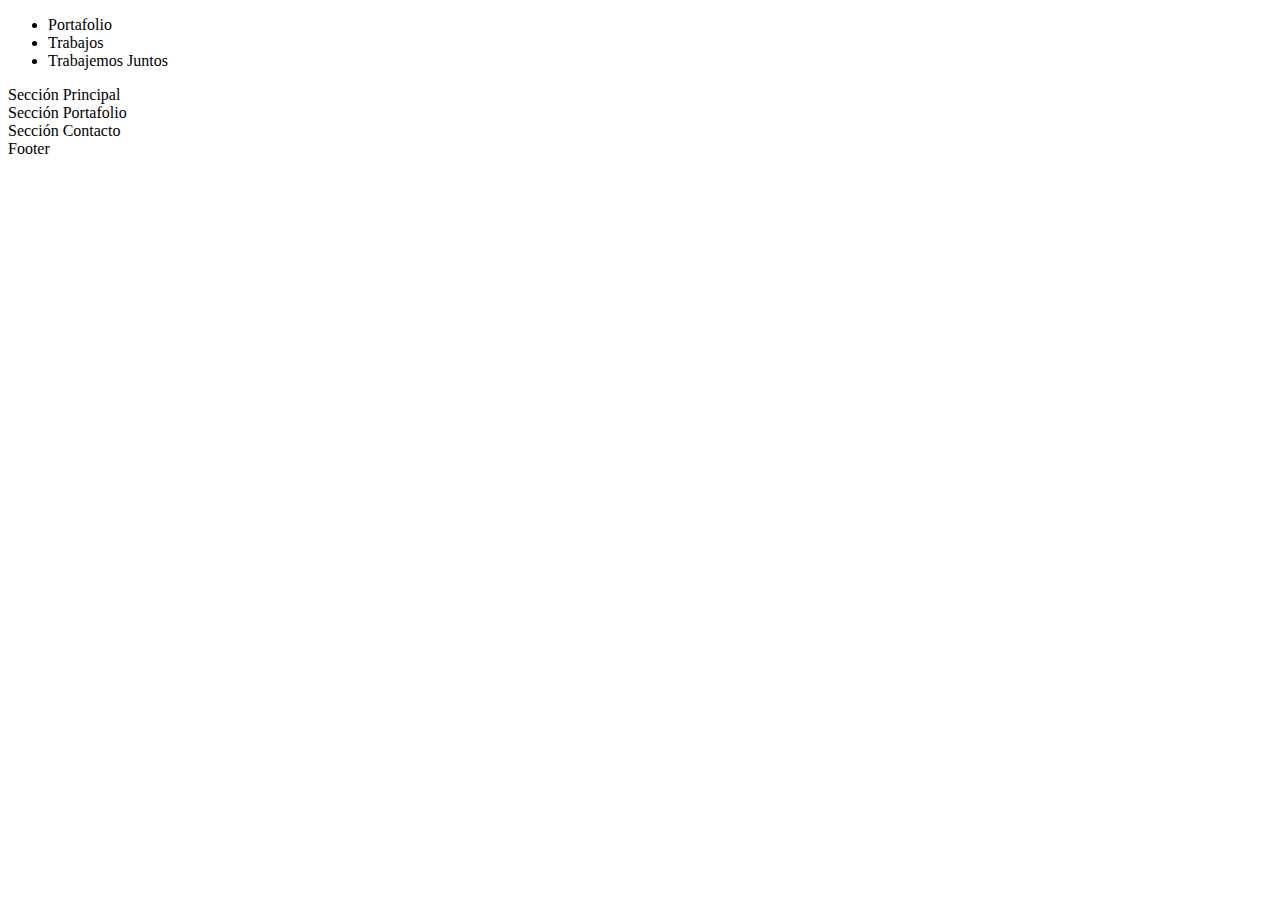
<file: si/index.html>
<!DOCTYPE html>
<html>
    <head>
        <title>Aimajoke</title>
    </head>
    <body>
         <header>
            
                <nav>
                    <ul>
                        <li>Portafolio</li>
                        <li>Trabajos</li>
                        <li>Trabajemos Juntos</li>
                    </ul>
                </nav>
        </header>
        <section>Sección Principal</section>
        <section>Sección Portafolio</section>
        <section>Sección Contacto</section>
        <footer>Footer</footer>
    </body>

</html>
</file>
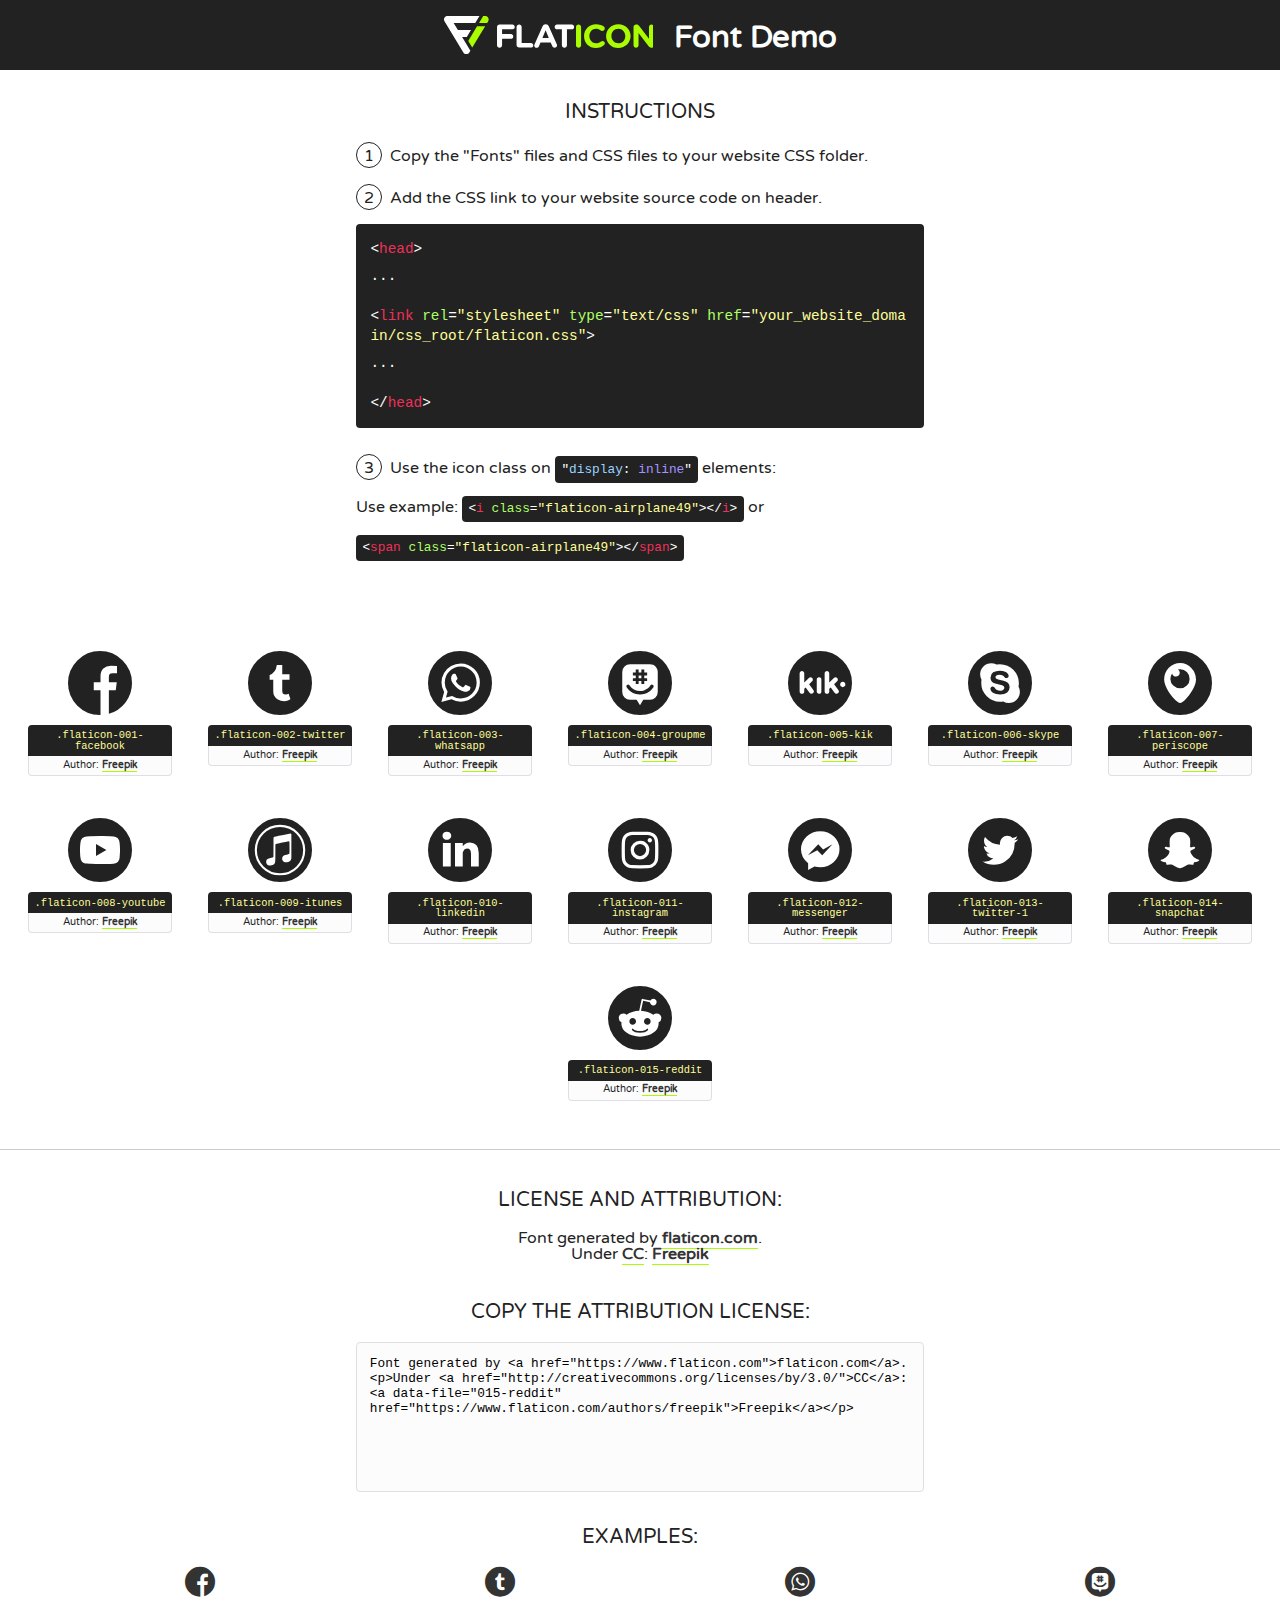
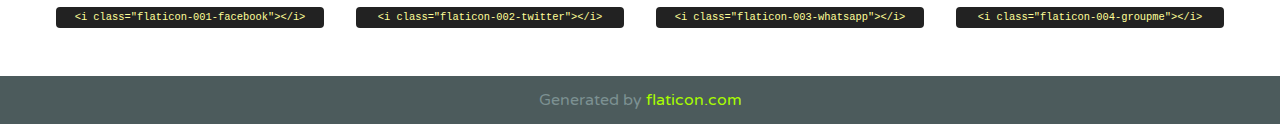
<file: css/font/flaticon.html>
<!DOCTYPE html>
<!--
  Flaticon icon font: Flaticon
  Creation date: 20/12/2018 09:27
-->
<html>
<!DOCTYPE html>
<html>

<head>
    <title>Flaticon WebFont</title>
    <link href="http://fonts.googleapis.com/css?family=Varela+Round" rel="stylesheet" type="text/css" />
    <link rel="stylesheet" type="text/css" href="flaticon.css">
    <meta charset="UTF-8">
    <style>
    html, body, div, span, applet, object, iframe,
    h1, h2, h3, h4, h5, h6, p, blockquote, pre,
    a, abbr, acronym, address, big, cite, code,
    del, dfn, em, img, ins, kbd, q, s, samp,
    small, strike, strong, sub, sup, tt, var,
    b, u, i, center,
    dl, dt, dd, ol, ul, li,
    fieldset, form, label, legend,
    table, caption, tbody, tfoot, thead, tr, th, td,
    article, aside, canvas, details, embed, 
    figure, figcaption, footer, header, hgroup, 
    menu, nav, output, ruby, section, summary,
    time, mark, audio, video {
        margin: 0;
        padding: 0;
        border: 0;
        font-size: 100%;
        font: inherit;
        vertical-align: baseline;
    }
    /* HTML5 display-role reset for older browsers */
    article, aside, details, figcaption, figure, 
    footer, header, hgroup, menu, nav, section {
        display: block;
    }
    body {
        line-height: 1;
    }
    ol, ul {
        list-style: none;
    }
    blockquote, q {
        quotes: none;
    }
    blockquote:before, blockquote:after,
    q:before, q:after {
        content: '';
        content: none;
    }
    table {
        border-collapse: collapse;
        border-spacing: 0;
    }
    body {
        font-family: 'Varela Round', Helvetica, Arial, sans-serif;
        font-size: 16px;
        color: #222;
    }
    a {
        color: #333;
        border-bottom: 1px solid #a9fd00;
        font-weight: bold;
        text-decoration: none;
    }
    * {
        -moz-box-sizing: border-box;
        -webkit-box-sizing: border-box;
        box-sizing: border-box;
        margin: 0;
        padding: 0;
    }
    [class^="flaticon-"]:before, [class*=" flaticon-"]:before, [class^="flaticon-"]:after, [class*=" flaticon-"]:after {
        font-family: Flaticon;
        font-size: 30px;
        font-style: normal;
        margin-left: 20px;
        color: #333;
    }
    .wrapper {
        max-width: 600px;
        margin: auto;
        padding: 0 1em;
    }
    .title {
        font-size: 1.25em;
        text-align: center;
        margin-bottom: 1em;
        text-transform: uppercase;
    }
    header {
        text-align: center;
        background-color: #222;
        color: #fff;
        padding: 1em;
    }
    header .logo {
        width: 210px;
        height: 38px;
        display: inline-block;
        vertical-align: middle;
        margin-right: 1em;
        border: none;
    }
    header strong {
        font-size: 1.95em;
        font-weight: bold;
        vertical-align: middle;
        margin-top: 5px;
        display: inline-block;
    }
    .demo {
        margin: 2em auto;
        line-height: 1.25em;
    }
    .demo ul li {
        margin-bottom: 1em;
    }
    .demo ul li .num {
        color: #222;
        border-radius: 20px;
        display: inline-block;
        width: 26px;
        padding: 3px;
        height: 26px;
        text-align: center;
        margin-right: 0.5em;
        border: 1px solid #222;
    }
    .demo ul li code {
        background-color: #222;
        border-radius: 4px;
        padding: 0.25em 0.5em;
        display: inline-block;
        color: #fff;
        font-family: Consolas,Monaco,Lucida Console,Liberation Mono,DejaVu Sans Mono,Bitstream Vera Sans Mono,Courier New, monospace;
        font-weight: lighter;
        margin-top: 1em;
        font-size: 0.8em;
        word-break: break-all;
    }
    .demo ul li code.big {
        padding: 1em;
        font-size: 0.9em;
    }
    .demo ul li code .red {
        color: #EF3159;
    }
    .demo ul li code .green {
        color: #ACFF65;
    }
    .demo ul li code .yellow {
        color: #FFFF99;
    }
    .demo ul li code .blue {
        color: #99D3FF;
    }
    .demo ul li code .purple {
        color: #A295FF;
    }
    .demo ul li code .dots {
        margin-top: 0.5em;
        display: block;
    }
    #glyphs {
        border-bottom: 1px solid #ccc;
        padding: 2em 0;
        text-align: center;
    }
    .glyph {
        display: inline-block;
        width: 9em;
        margin: 1em;
        text-align: center;
        vertical-align: top;
        background: #FFF;
    }
    .glyph .glyph-icon {
        padding: 10px;
        display: block;
        font-family:"Flaticon";
        font-size: 64px;
        line-height: 1;
    }
    .glyph .glyph-icon:before {
        font-size: 64px;
        color: #222;
        margin-left: 0;
    }
    .class-name {
        font-size: 0.65em;
        background-color: #222;
        color: #fff;
        border-radius: 4px 4px 0 0;
        padding: 0.5em;
        color: #FFFF99;
        font-family: Consolas,Monaco,Lucida Console,Liberation Mono,DejaVu Sans Mono,Bitstream Vera Sans Mono,Courier New, monospace;
    }
    .author-name {
        font-size: 0.6em;
        background-color: #fcfcfd;
        border: 1px solid #DEDEE4;
        border-top: 0;
        border-radius: 0 0 4px 4px;
        padding: 0.5em;
    }
    .class-name:last-child {
        font-size: 10px;
        color:#888;
    }
    .class-name:last-child a {
        font-size: 10px;
        color:#555;
    }
    .class-name:last-child a:hover {
        color:#a9fd00;
    }
    .glyph > input {
        display: block;
        width: 100px;
        margin: 5px auto;
        text-align: center;
        font-size: 12px;
        cursor: text;
    }
    .glyph > input.icon-input {
        font-family:"Flaticon";
        font-size: 16px;
        margin-bottom: 10px;
    }
    .attribution .title {
        margin-top: 2em;
    }
    .attribution textarea {
        background-color: #fcfcfd;
        padding: 1em;
        border: none;
        box-shadow: none;
        border: 1px solid #DEDEE4;
        border-radius: 4px;
        resize: none;
        width: 100%;
        height: 150px;
        font-size: 0.8em;
        font-family: Consolas,Monaco,Lucida Console,Liberation Mono,DejaVu Sans Mono,Bitstream Vera Sans Mono,Courier New, monospace;
        -webkit-appearance: none;
    }
    .iconsuse {
        margin: 2em auto;
        text-align: center;
        max-width: 1200px;
    }
    .iconsuse:after {
        content: '';
        display: table;
        clear: both;
    }
    .iconsuse .image {
        float: left;
        width: 25%;
        padding: 0 1em;
    }
    .iconsuse .image p {
        margin-bottom: 1em;
    }
    .iconsuse .image span {
        display: block;
        font-size: 0.65em;
        background-color: #222;
        color: #fff;
        border-radius: 4px;
        padding: 0.5em;
        color: #FFFF99;
        margin-top: 1em;
        font-family: Consolas,Monaco,Lucida Console,Liberation Mono,DejaVu Sans Mono,Bitstream Vera Sans Mono,Courier New, monospace;
    }
    #footer {
        text-align: center;
        background-color: #4C5B5C;
        color: #7c9192;
        padding: 1em;
    }
    #footer a {
        border: none;
        color: #a9fd00;
        font-weight: normal;
    }
    @media (max-width: 960px) {
        .iconsuse .image {
            width: 50%;
        }
    }
    @media (max-width: 560px) {
        .iconsuse .image {
            width: 100%;
        }
    }
    </style>
</head>

<body class="characters-off">

    <header>
        <a href="https://www.flaticon.com" target="_blank" class="logo">
            <svg version="1.1" xmlns="http://www.w3.org/2000/svg" xmlns:xlink="http://www.w3.org/1999/xlink" xmlns:a="http://ns.adobe.com/AdobeSVGViewerExtensions/3.0/" viewBox="0 0 560.875 102.036" enable-background="new 0 0 560.875 102.036" xml:space="preserve">
                <defs>
                </defs>
                <g>
                    <g class="letters">
                        <path fill="#ffffff" d="M141.596,29.675c0-3.777,2.985-6.767,6.764-6.767h34.438c3.426,0,6.15,2.728,6.15,6.15
                        c0,3.43-2.724,6.149-6.15,6.149h-27.674v13.091h23.719c3.429,0,6.151,2.724,6.151,6.15c0,3.43-2.723,6.149-6.151,6.149h-23.719
                        v17.574c0,3.773-2.986,6.761-6.764,6.761c-3.779,0-6.764-2.989-6.764-6.761V29.675z"></path>
                        <path fill="#ffffff" d="M193.844,29.149c0-3.781,2.985-6.767,6.764-6.767c3.776,0,6.763,2.985,6.763,6.767v42.957h25.039
                        c3.426,0,6.149,2.726,6.149,6.153c0,3.425-2.723,6.15-6.149,6.15h-31.802c-3.779,0-6.764-2.986-6.764-6.768V29.149z"></path>
                        <path fill="#ffffff" d="M241.891,75.71l21.438-48.407c1.492-3.341,4.215-5.357,7.906-5.357h0.792
                        c3.686,0,6.323,2.017,7.815,5.357l21.439,48.407c0.436,0.967,0.701,1.845,0.701,2.723c0,3.602-2.809,6.501-6.414,6.501
                        c-3.161,0-5.269-1.845-6.499-4.655l-4.132-9.661h-27.059l-4.301,10.102c-1.144,2.631-3.426,4.214-6.237,4.214
                        c-3.517,0-6.24-2.81-6.24-6.325C241.1,77.64,241.451,76.677,241.891,75.71z M279.932,58.666l-8.521-20.297l-8.526,20.297H279.932
                        z"></path>
                        <path fill="#ffffff" d="M314.864,35.387H301.86c-3.429,0-6.239-2.813-6.239-6.238c0-3.429,2.811-6.24,6.239-6.24h39.533
                        c3.426,0,6.237,2.811,6.237,6.24c0,3.425-2.811,6.238-6.237,6.238h-13.001v42.785c0,3.773-2.99,6.761-6.764,6.761
                        c-3.779,0-6.764-2.989-6.764-6.761V35.387z"></path>
                        <path fill="#A9FD00" d="M352.615,29.149c0-3.781,2.985-6.767,6.767-6.767c3.774,0,6.761,2.985,6.761,6.767v49.024
                        c0,3.773-2.987,6.761-6.761,6.761c-3.781,0-6.767-2.989-6.767-6.761V29.149z"></path>
                        <path fill="#A9FD00" d="M374.132,53.836v-0.179c0-17.481,13.178-31.801,32.065-31.801c9.22,0,15.459,2.458,20.557,6.238
                        c1.402,1.054,2.637,2.985,2.637,5.357c0,3.692-2.985,6.59-6.681,6.59c-1.845,0-3.071-0.702-4.044-1.319
                        c-3.776-2.813-7.729-4.393-12.562-4.393c-10.364,0-17.831,8.611-17.831,19.154v0.173c0,10.542,7.291,19.329,17.831,19.329
                        c5.715,0,9.492-1.756,13.359-4.834c1.049-0.874,2.458-1.491,4.039-1.491c3.429,0,6.325,2.813,6.325,6.236
                        c0,2.106-1.056,3.78-2.282,4.834c-5.539,4.834-12.036,7.733-21.878,7.733C387.572,85.464,374.132,71.493,374.132,53.836z"></path>
                        <path fill="#A9FD00" d="M433.009,53.836v-0.179c0-17.481,13.79-31.801,32.766-31.801c18.981,0,32.592,14.143,32.592,31.628v0.173
                        c0,17.483-13.785,31.807-32.769,31.807C446.625,85.464,433.009,71.32,433.009,53.836z M484.224,53.836v-0.179
                        c0-10.539-7.725-19.326-18.626-19.326c-10.893,0-18.449,8.611-18.449,19.154v0.173c0,10.542,7.73,19.329,18.626,19.329
                        C476.676,72.986,484.224,64.378,484.224,53.836z"></path>
                        <path fill="#A9FD00" d="M506.233,29.321c0-3.774,2.99-6.763,6.767-6.763h1.401c3.252,0,5.183,1.583,7.029,3.953l26.093,34.265
                        V29.059c0-3.692,2.99-6.677,6.681-6.677c3.683,0,6.671,2.985,6.671,6.677v48.934c0,3.78-2.987,6.765-6.764,6.765h-0.436
                        c-3.257,0-5.188-1.581-7.034-3.953l-27.056-35.492v32.944c0,3.687-2.985,6.676-6.678,6.676c-3.683,0-6.673-2.989-6.673-6.676
                        V29.321z"></path>
                    </g>
                    <g class="insignia">
                        <path fill="#ffffff" d="M48.372,56.137h12.517l11.156-18.537H37.186L25.688,18.539h57.825L94.668,0H9.271
                        C5.925,0,2.842,1.801,1.198,4.716c-1.644,2.907-1.593,6.482,0.134,9.343l50.38,83.501c1.678,2.781,4.689,4.476,7.938,4.476
                        c3.246,0,6.257-1.695,7.935-4.476l2.898-4.804L48.372,56.137z"></path>
                        <g class="i">
                            <path fill="#A9FD00" d="M93.575,18.539h0.031v0.004l21.652,0.004l2.705-4.488c1.727-2.861,1.778-6.436,0.133-9.343
                            C116.454,1.801,113.371,0,110.026,0h-5.294L93.575,18.539z"></path>
                            <polygon fill="#A9FD00" points="88.291,27.356 64.725,66.486 75.519,84.404 109.942,27.356"></polygon>
                        </g>
                    </g>
                </g>
            </svg>
        </a>
        <strong>Font Demo</strong>
    </header>


    <section class="demo wrapper">

        <p class="title">Instructions</p>

        <ul>
            <li>
                <span class="num">1</span>Copy the "Fonts" files and CSS files to your website CSS folder.
            </li>
            <li>
                <span class="num">2</span>Add the CSS link to your website source code on header.
                <code class="big">
                    &lt;<span class="red">head</span>&gt;
                    <br/><span class="dots">...</span>
                    <br/>&lt;<span class="red">link</span> <span class="green">rel</span>=<span class="yellow">"stylesheet"</span> <span class="green">type</span>=<span class="yellow">"text/css"</span> <span class="green">href</span>=<span class="yellow">"your_website_domain/css_root/flaticon.css"</span>&gt;
                    <br/><span class="dots">...</span>
                    <br/>&lt;/<span class="red">head</span>&gt;
                </code>
            </li>

            <li>
                <p>
                    <span class="num">3</span>Use the icon class on <code>"<span class="blue">display</span>:<span class="purple"> inline</span>"</code> elements:
                    <br />
                    Use example: <code>&lt;<span class="red">i</span> <span class="green">class</span>=<span class="yellow">&quot;flaticon-airplane49&quot;</span>&gt;&lt;/<span class="red">i</span>&gt;</code> or <code>&lt;<span class="red">span</span> <span class="green">class</span>=<span class="yellow">&quot;flaticon-airplane49&quot;</span>&gt;&lt;/<span class="red">span</span>&gt;</code>
            </li>
        </ul>

    </section>




   <section id="glyphs">          
    
      
        <div class="glyph"><div class="glyph-icon flaticon-001-facebook"></div>
            <div class="class-name">.flaticon-001-facebook</div>
            <div class="author-name">Author: <a data-file="001-facebook" href="https://www.flaticon.com/authors/freepik">Freepik</a> </div> 
        </div>        
        
        <div class="glyph"><div class="glyph-icon flaticon-002-twitter"></div>
            <div class="class-name">.flaticon-002-twitter</div>
            <div class="author-name">Author: <a data-file="002-twitter" href="https://www.flaticon.com/authors/freepik">Freepik</a> </div> 
        </div>        
        
        <div class="glyph"><div class="glyph-icon flaticon-003-whatsapp"></div>
            <div class="class-name">.flaticon-003-whatsapp</div>
            <div class="author-name">Author: <a data-file="003-whatsapp" href="https://www.flaticon.com/authors/freepik">Freepik</a> </div> 
        </div>        
        
        <div class="glyph"><div class="glyph-icon flaticon-004-groupme"></div>
            <div class="class-name">.flaticon-004-groupme</div>
            <div class="author-name">Author: <a data-file="004-groupme" href="https://www.flaticon.com/authors/freepik">Freepik</a> </div> 
        </div>        
        
        <div class="glyph"><div class="glyph-icon flaticon-005-kik"></div>
            <div class="class-name">.flaticon-005-kik</div>
            <div class="author-name">Author: <a data-file="005-kik" href="https://www.flaticon.com/authors/freepik">Freepik</a> </div> 
        </div>        
        
        <div class="glyph"><div class="glyph-icon flaticon-006-skype"></div>
            <div class="class-name">.flaticon-006-skype</div>
            <div class="author-name">Author: <a data-file="006-skype" href="https://www.flaticon.com/authors/freepik">Freepik</a> </div> 
        </div>        
        
        <div class="glyph"><div class="glyph-icon flaticon-007-periscope"></div>
            <div class="class-name">.flaticon-007-periscope</div>
            <div class="author-name">Author: <a data-file="007-periscope" href="https://www.flaticon.com/authors/freepik">Freepik</a> </div> 
        </div>        
        
        <div class="glyph"><div class="glyph-icon flaticon-008-youtube"></div>
            <div class="class-name">.flaticon-008-youtube</div>
            <div class="author-name">Author: <a data-file="008-youtube" href="https://www.flaticon.com/authors/freepik">Freepik</a> </div> 
        </div>        
        
        <div class="glyph"><div class="glyph-icon flaticon-009-itunes"></div>
            <div class="class-name">.flaticon-009-itunes</div>
            <div class="author-name">Author: <a data-file="009-itunes" href="https://www.flaticon.com/authors/freepik">Freepik</a> </div> 
        </div>        
        
        <div class="glyph"><div class="glyph-icon flaticon-010-linkedin"></div>
            <div class="class-name">.flaticon-010-linkedin</div>
            <div class="author-name">Author: <a data-file="010-linkedin" href="https://www.flaticon.com/authors/freepik">Freepik</a> </div> 
        </div>        
        
        <div class="glyph"><div class="glyph-icon flaticon-011-instagram"></div>
            <div class="class-name">.flaticon-011-instagram</div>
            <div class="author-name">Author: <a data-file="011-instagram" href="https://www.flaticon.com/authors/freepik">Freepik</a> </div> 
        </div>        
        
        <div class="glyph"><div class="glyph-icon flaticon-012-messenger"></div>
            <div class="class-name">.flaticon-012-messenger</div>
            <div class="author-name">Author: <a data-file="012-messenger" href="https://www.flaticon.com/authors/freepik">Freepik</a> </div> 
        </div>        
        
        <div class="glyph"><div class="glyph-icon flaticon-013-twitter-1"></div>
            <div class="class-name">.flaticon-013-twitter-1</div>
            <div class="author-name">Author: <a data-file="013-twitter-1" href="https://www.flaticon.com/authors/freepik">Freepik</a> </div> 
        </div>        
        
        <div class="glyph"><div class="glyph-icon flaticon-014-snapchat"></div>
            <div class="class-name">.flaticon-014-snapchat</div>
            <div class="author-name">Author: <a data-file="014-snapchat" href="https://www.flaticon.com/authors/freepik">Freepik</a> </div> 
        </div>        
        
        <div class="glyph"><div class="glyph-icon flaticon-015-reddit"></div>
            <div class="class-name">.flaticon-015-reddit</div>
            <div class="author-name">Author: <a data-file="015-reddit" href="https://www.flaticon.com/authors/freepik">Freepik</a> </div> 
        </div>        
        

    </section>



    <section class="attribution wrapper"   style="text-align:center;">

      <div class="title">License and attribution:</div><div class="attrDiv">Font generated by <a href="https://www.flaticon.com">flaticon.com</a>. <div><p>Under <a href="http://creativecommons.org/licenses/by/3.0/">CC</a>: <a data-file="015-reddit" href="https://www.flaticon.com/authors/freepik">Freepik</a></p>  </div>
      </div>
      <div class="title">Copy the Attribution License:</div>

    <textarea onclick="this.focus();this.select();">Font generated by &lt;a href=&quot;https://www.flaticon.com&quot;&gt;flaticon.com&lt;/a&gt;. <p>Under <a href="http://creativecommons.org/licenses/by/3.0/">CC</a>: <a data-file="015-reddit" href="https://www.flaticon.com/authors/freepik">Freepik</a></p>  
     </textarea>

    </section>

    <section class="iconsuse">

          <div class="title">Examples:</div>            
             
            <div class="image">
                <p>
                    <i class="glyph-icon flaticon-001-facebook"></i> 
                    <span>&lt;i class=&quot;flaticon-001-facebook&quot;&gt;&lt;/i&gt;</span>
                </p>
            </div>
            
            <div class="image">
                <p>
                    <i class="glyph-icon flaticon-002-twitter"></i> 
                    <span>&lt;i class=&quot;flaticon-002-twitter&quot;&gt;&lt;/i&gt;</span>
                </p>
            </div>
            
            <div class="image">
                <p>
                    <i class="glyph-icon flaticon-003-whatsapp"></i> 
                    <span>&lt;i class=&quot;flaticon-003-whatsapp&quot;&gt;&lt;/i&gt;</span>
                </p>
            </div>
            
            <div class="image">
                <p>
                    <i class="glyph-icon flaticon-004-groupme"></i> 
                    <span>&lt;i class=&quot;flaticon-004-groupme&quot;&gt;&lt;/i&gt;</span>
                </p>
            </div>
                       
        </div>
                            
    </section>

<div id="footer">
    <div>Generated by <a href="https://www.flaticon.com">flaticon.com</a>
    </div>
</div>



</body>
</html>
</file>
<file: css/font/flaticon.css>
/*
  	Flaticon icon font: Flaticon
  	Creation date: 20/12/2018 09:27
  	*/

@font-face {
  font-family: "Flaticon";
  src: url("./Flaticon.eot");
  src: url("./Flaticon.eot?#iefix") format("embedded-opentype"),
       url("./Flaticon.woff") format("woff"),
       url("./Flaticon.ttf") format("truetype"),
       url("./Flaticon.svg#Flaticon") format("svg");
  font-weight: normal;
  font-style: normal;
}

@media screen and (-webkit-min-device-pixel-ratio:0) {
  @font-face {
    font-family: "Flaticon";
    src: url("./Flaticon.svg#Flaticon") format("svg");
  }
}

[class^="flaticon-"]:before, [class*=" flaticon-"]:before,
[class^="flaticon-"]:after, [class*=" flaticon-"]:after {   
  font-family: Flaticon;
        font-size: 40px;
font-style: normal;
}

.flaticon-001-facebook:before { content: "\f100"; }
.flaticon-002-twitter:before { content: "\f101"; }
.flaticon-003-whatsapp:before { content: "\f102"; }
.flaticon-004-groupme:before { content: "\f103"; }
.flaticon-005-kik:before { content: "\f104"; }
.flaticon-006-skype:before { content: "\f105"; }
.flaticon-007-periscope:before { content: "\f106"; }
.flaticon-008-youtube:before { content: "\f107"; }
.flaticon-009-itunes:before { content: "\f108"; }
.flaticon-010-linkedin:before { content: "\f109"; }
.flaticon-011-instagram:before { content: "\f10a"; }
.flaticon-012-messenger:before { content: "\f10b"; }
.flaticon-013-twitter-1:before { content: "\f10c"; }
.flaticon-014-snapchat:before { content: "\f10d"; }
.flaticon-015-reddit:before { content: "\f10e"; }
</file>
